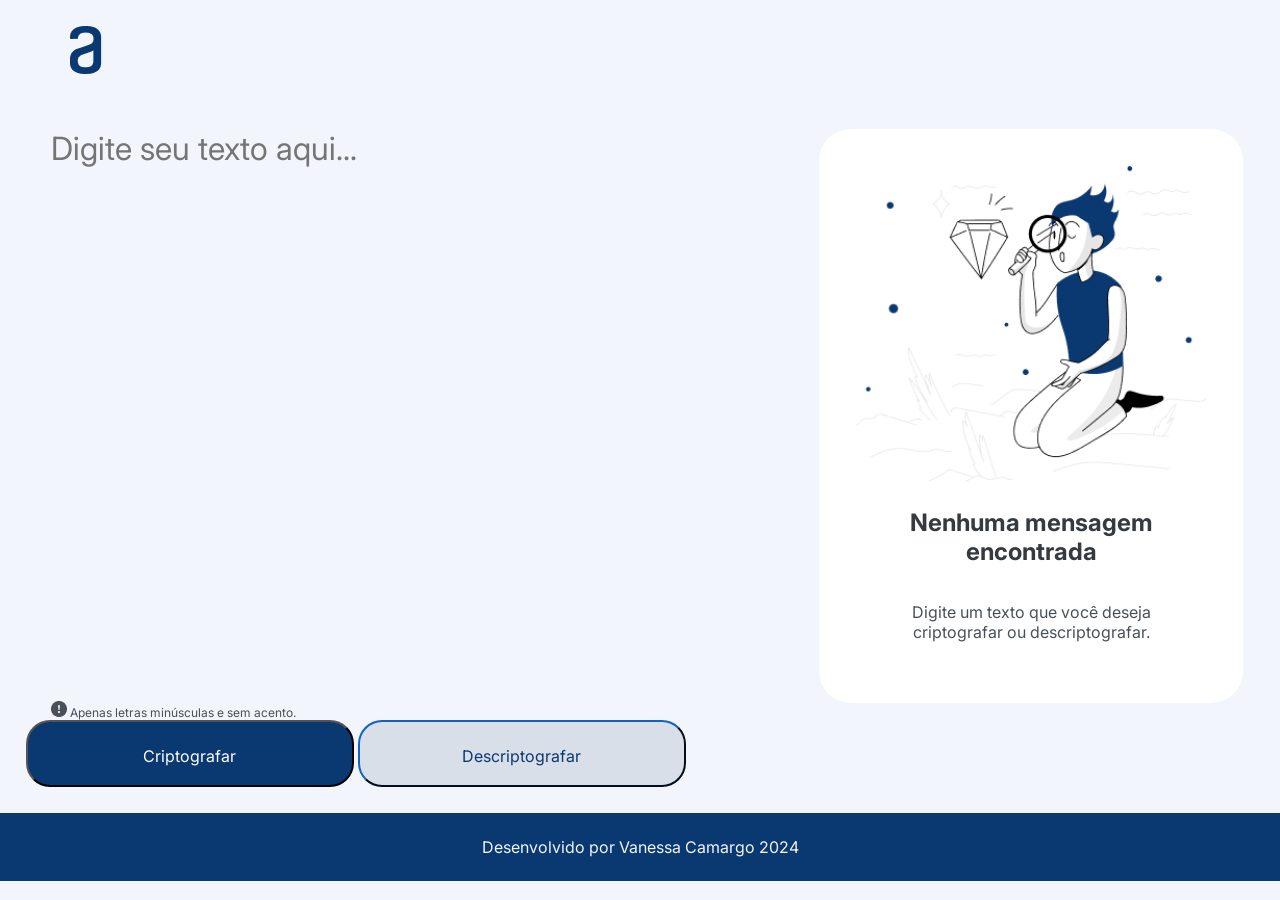
<file: index.html>
<!DOCTYPE html>
<html lang="pt-br">
  <head>
    <meta charset="UTF-8" />
    <meta name="viewport" content="width=device-width, initial-scale=1.0" />
    <meta http-equiv="X-UA-Compatible" content="IE=edge" />
    <title>Decodificador ONE T6</title>
    <link rel="stylesheet" href="./style.css" />
  </head>
  <body>
    <main>
      <header>
        <img class="logo" src="./assets/Logo_alura.png" alt="Logo Alura" />
      </header>

      <div class="campo__input">
        <div class="input">
          <textarea
            id="campo__input__texto"
            rows="8"
            cols="35"
            placeholder="Digite seu texto aqui..."
          ></textarea>
          <p class="observacao">
            <img src="assets/exclamacao.png" alt="Exclamacao"/>
            Apenas letras minúsculas e sem acento.
          </p>
        </div>

        <div id="campo__resposta">
          <img src="./assets/Lupa.png" alt="Menino com lupa" />
          <h2>Nenhuma mensagem encontrada</h2>
          <span
            >Digite um texto que você deseja criptografar ou
            descriptografar.</span
          >
        </div>
      </div>
      <div class="botoes">
        <div class="campo__botoes">
          <button onclick="criptografar()" class="botao__criptografar">
            Criptografar
          </button>
          <button onclick="descriptografar()" class="botao__descriptografar">
            Descriptografar
          </button>
        </div>
      </div>
    </main>
    <footer>
      <p class="rodape">Desenvolvido por Vanessa Camargo 2024</p>
    </footer>
    <script src="script.js"></script>
  </body>
</html>
</file>
<file: style.css>
@import url('https://fonts.googleapis.com/css2?family=Inter&display=swap');

:root {
    --cor-primaria: #F3F5FC;
    --cor-secundaria:#0A3871;
    --cor-terciaria: #FFFFFF;
    --cor-botao-descriptografar: #D8DFE8;
    --cor-texto-a:#343A40;
    --cor-texto-b: #495057;
}

*{
    margin: 0%;
    padding: 0%;
    font-family: 'Inter' , sans-serif;
}

body {
    box-sizing: border-box;
    background-color: var(--cor-primaria);
}

.logo {
    max-width: 120px;
    max-height: 48px;
    width: auto;
    height: auto;
    padding: 2% 0 0 2%;
}

.campo__input {
    display: flex;
    justify-content: space-between;
    padding: 4% 0 0 4%;
}

#campo__input__texto {
    font-size: 32px;
    color: var(--cor-secundaria);
    background-color: transparent;
    box-shadow: none;
    border: none;
    resize: none;
    outline: 0;
}

.observacao {
    font-size: 12px;
    color: var(--cor-texto-b);
    padding-top: 35%;
}

#campo__resposta {
    display: flex;
    flex-direction: column;
    background-color: var(--cor-terciaria);
    border-radius: 32px;
    width: 350px;
    height: 500px;
    margin-right: 3%;
    gap: 3%;
    padding: 3%;
    grid-row: auto;
    grid-column: auto;
}
#campo__resposta h2 {
    text-align: center;
    font-size: 24px;
    color: var(--cor-texto-a);
    padding: 3%;
}

#campo__resposta span {
    text-align: center;
    font-size: 16px;
    color: var(--cor-texto-b);
    padding: 3%;
}

.campo__resposta__imagem {
    max-width: 336px;
    max-height: 304px;
    width: auto;
    height: auto;
}

.botao__criptografar {
    background-color: var(--cor-secundaria);
    border-radius: 24px;
    width: 328px;
    height: 67px;
    padding: 24px;
    color: var(--cor-terciaria);
    font-size: 16px;
    text-align: center;
    margin-left: 2%;
    margin-bottom: 2%;
}

.botao__descriptografar {
    background-color: var(--cor-botao-descriptografar);
    border-color: var(--cor-secundaria);
    border-radius: 24px;
    width: 328px;
    height: 67px;
    padding: 24px;
    color: var(--cor-secundaria);
    font-size: 16px;
    text-align: center;
}

#campo__output__texto {
    font-size: 24px;
    font-weight: 400;
    color: var(--cor-texto-b);
    background-color: transparent;
    box-shadow: none;
    border: none;
    resize: none;
    outline: 0;
}

.botao__copiar {
    background-color: var(--cor-terciaria);
    border-color: var(--cor-secundaria);
    border-radius: 24px;
    width: 336px;
    height: 67px;
    color: var(--cor-secundaria);
    font-size: 16px;
    margin-left: 2%;
}

.rodape {
    background-color: var(--cor-secundaria);
    color: var(--cor-primaria);
    text-align: center;
    padding: 24px;
}
</file>
